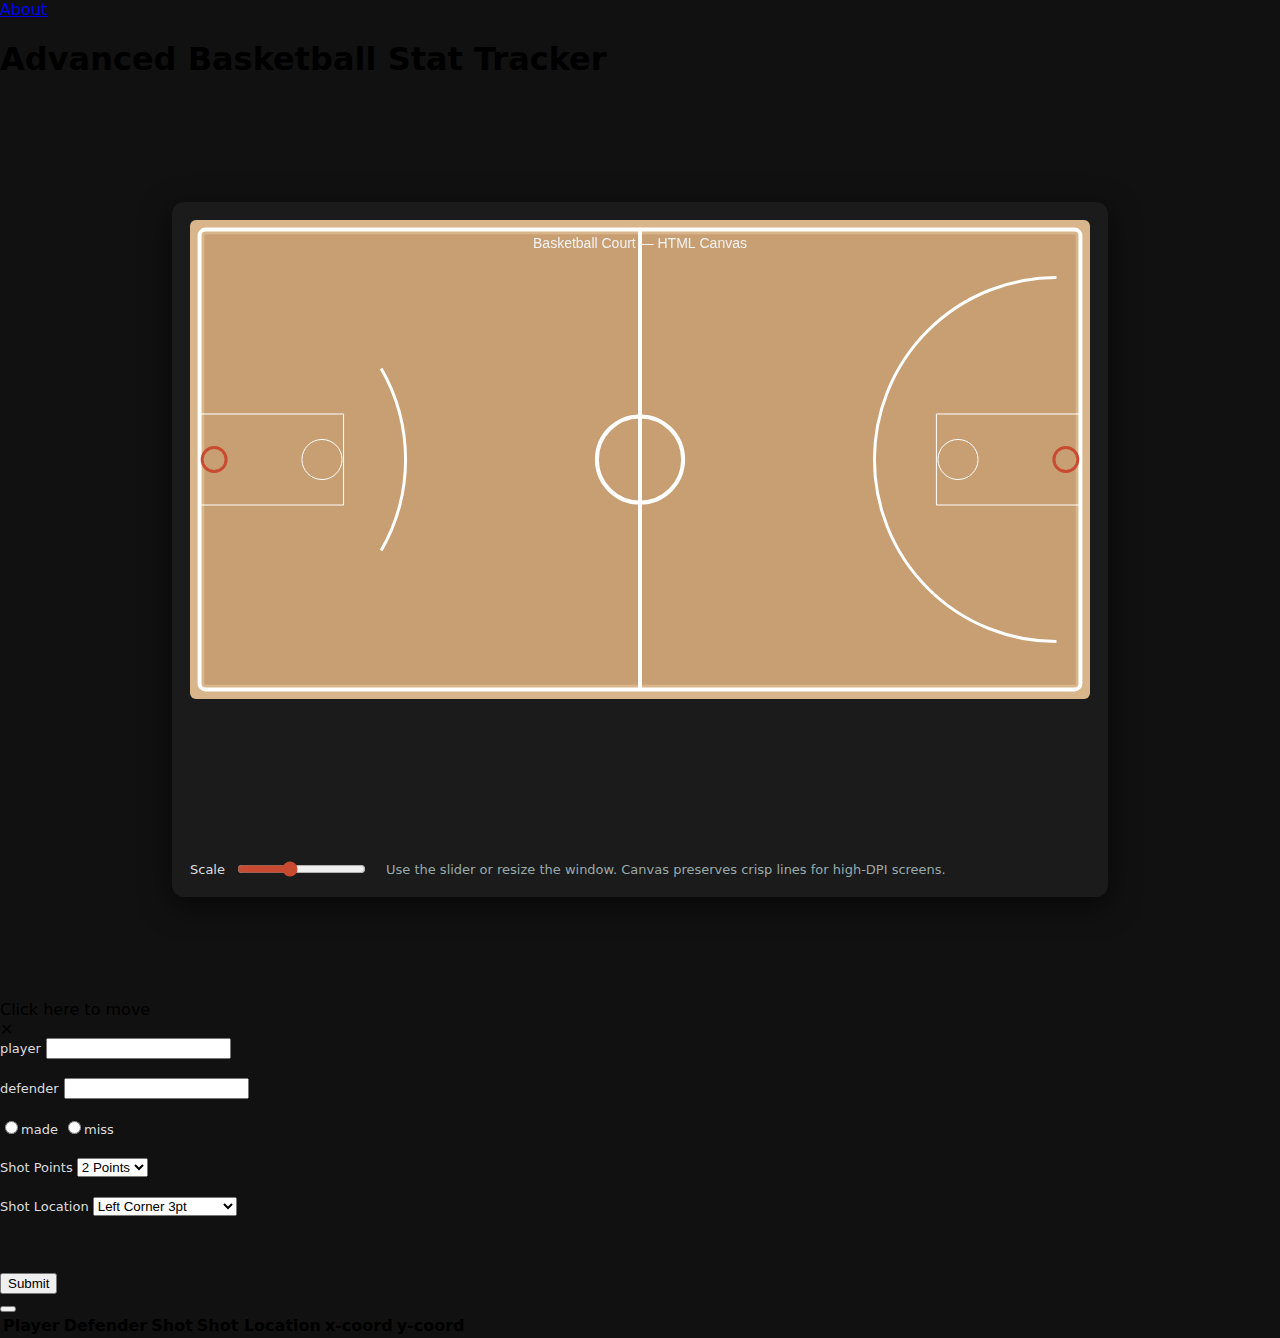
<file: index.html>
<!doctype html>
<html lang="en">
<head>
  <link rel="stylesheet" href="style.css">
  <meta charset="utf-8" />
  <meta name="viewport" content="width=device-width,initial-scale=1" />
  <title>Basketball Court (HTML Canvas)</title>
  <style>
    :root{--bg:#f4d9a6;--wood:#d9b78a;--line:#ffffff;--accent:#c84b31}
    html,body{height:100%;margin:0;font-family:Inter, system-ui, Arial, sans-serif;background:#111}
    .wrap{min-height:100vh;display:flex;align-items:center;justify-content:center;padding:20px;box-sizing:border-box}
    .card{background:#1b1b1b;padding:18px;border-radius:12px;box-shadow:0 8px 30px rgba(0,0,0,.6);}
    canvas{display:block;border-radius:6px;max-width:100%;height:auto}
    .controls{color:#ddd;margin-top:10px;font-size:13px;display:flex;gap:10px;align-items:center}
    label{font-size:13px;color:#ddd}
    input[type=range]{accent-color:var(--accent)}
    .hint{color:#9aa; font-size:13px;margin-left:8px}
  </style>
  <script src = "court.js" defer> </script>

<script src = "onClick.js" defer> </script>

</head>
<body>
  <a href="about.html" > About </a>
  <h1>
    Advanced Basketball Stat Tracker
  </h1>
  
  <div class="wrap">
    <div class="card">
      <canvas id="court" onclick="onClick()"></canvas>
      <canvas id="court" onclick="getMousePosition()">  </canvas>
      <div class="controls">
        <label>Scale</label>
        <input id="scale" type="range" min="0.6" max="1.6" step="0.01" value="1">
        <div class="hint">Use the slider or resize the window. Canvas preserves crisp lines for high-DPI screens.</div>
      </div>
    </div>
  </div>

  <script src="script.js">

  </script>

  <script src = "draggablediv.js" defer>

  </script>

  

  <div class="pop-up" id="popUp">
    <div id = "mydivheader">  Click here to move </div>
    <div class="popup" id="myPopup">
      <span class="close-button" id="closePopup">&times;</span>
      <div class="popup-content"> 
        <!-- <h2>
          Welcome!
        </h2> -->
        <form id = "shotEvent" >
          <label for="player">player</label> <input id = "player" type="number"> 

          <br><br>

          <label for="defender">defender</label> <input id = "defender" type="number">

          <br><br>

          <input type = "radio" name = "made/miss" value="1"><label for="made">made</label>
          <input type = "radio" name = "made/miss" value="2"><label for="miss">miss</label>
          
          <br><br>

          <label for="shotPoints"> Shot Points </label>

          <select name="Points" id="shotPoints">   
            <option value="2 pt"> 2 Points </option>
            <option value="3 pt"> 3 Points </option>
          </select>

          <br><br>

          <label for="shotLocation"> Shot Location </label>

          <select name="Location" id="shotLocation">
            <option value="Left Corner 3pt"> Left Corner 3pt </option>
            <option value="Left Wing 3pt"> Left Wing 3pt </option>
            <option value="Center 3pt"> Center 3pt </option>
            <option value="Right Wing 3pt"> Right Wing 3pt </option>
            <option value="Right Corner 3pt"> Right Corner 3pt </option>
            <option value="Right Baseline 2pt"> Right Baseline 2pt </option>
            <option value="Right Wing 2pt"> Right Wing 2pt </option>
            <option value="Center Midrange 2pt"> Center Midrange 2pt </option>
            <option value="Left Wing 2pt"> Left Wing 2pt </option>
            <option value="Left Baseline 2pt"> Left Baseline 2pt </option>
            <option value="Paint"> Paint </option>
          </select>

          <br><br>

          <span id="X-coordinate"> </span>
          <span id="Y-coordinate"> </span>

          <br><br>

          <input type="submit">

        </form>
        <!-- <button>
          Submit
        </button> -->
      </div>
    </div>
  </div>

  <button id="OpenPopup" >
  </button>

  <table id="data">
    <tr>
      <th>
        Player
      </th>
      <th>
        Defender
      </th>
      <th>
        Shot
      </th>
      <th>
        Shot Location
      </th>
      <th>
        x-coord
      </th>
      <th>
        y-coord
      </th>
    </tr>
  </table>

  




  <!-- <div class="description">
    <p>
      Tracks advanced basketball stats using shot charts
    </p>
    <p> 
      Uses locations of each shot and tracks the makes and misses, along with FG% and turnovers
    </p>
    <p>
      Analyzes each shot on offense and defense to see where the most efficient shot is
    </p>
  </div>
  
  <p>

  </p>
  <img width="500px" src="bb_court.webp">
  <div class="court_locations">
    <h2>
      Locations Tracked on Court
    </h2>
    <p>
      LeftCorner3PT,
      LeftWing3PT,
      Center3PT,
      RightWing3PT,
      RightCorner3PT,
    </p>
  </div>
  <table>
    <tr>
      <td>
        name
      </td>
      <td>
        LeftCorner3PT
      </td>
    </tr>
  </table> -->
</body>
</file>
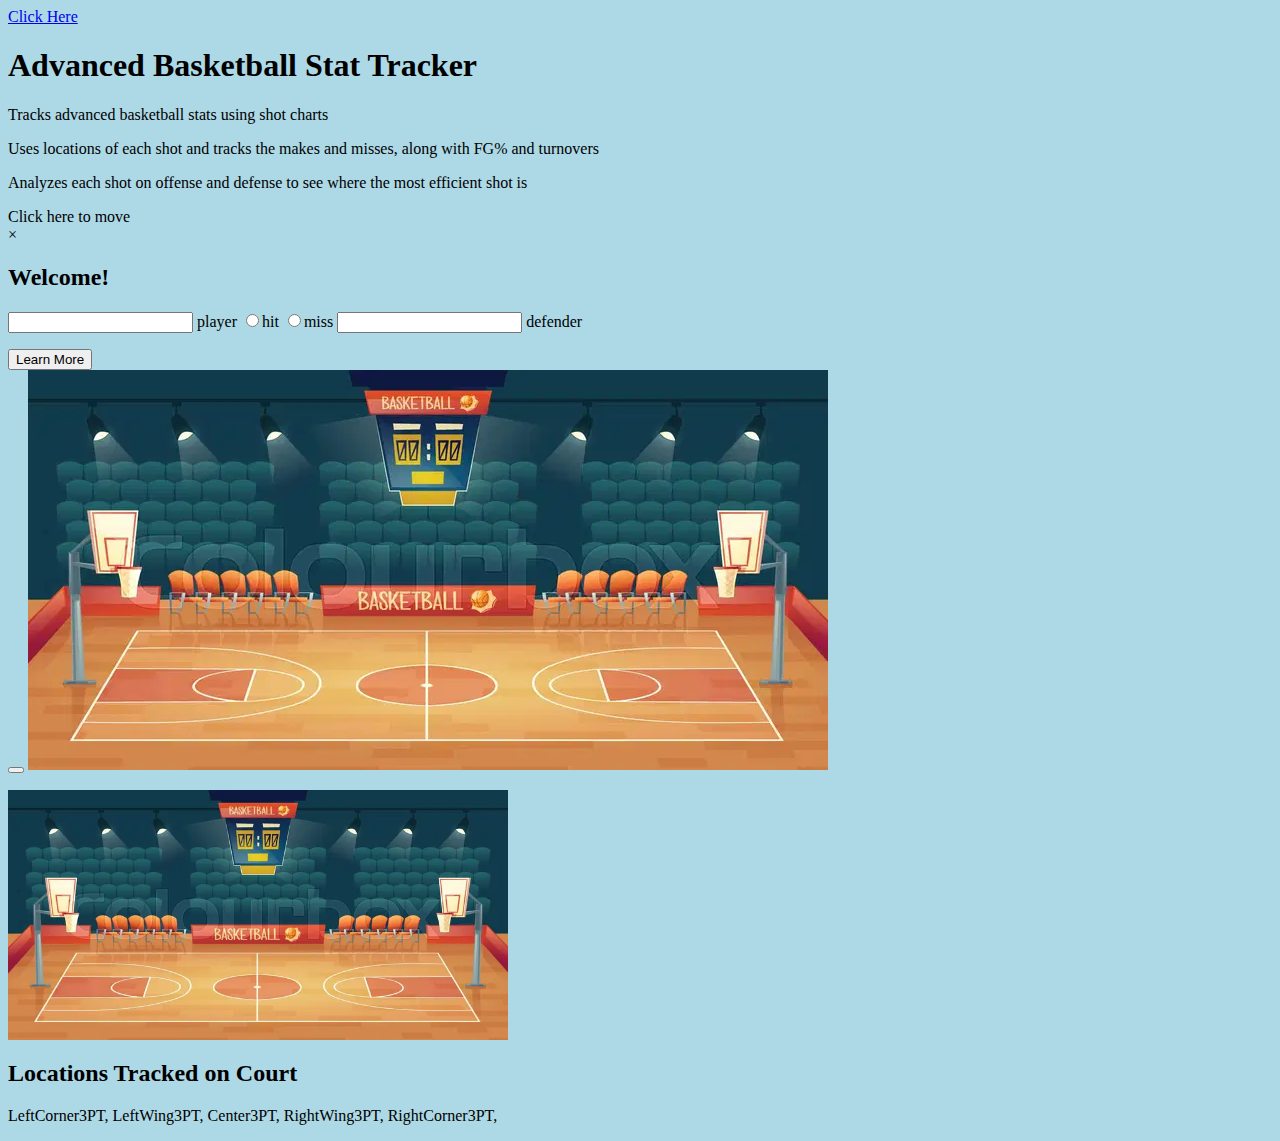
<file: about.html>
<a href="index.html" > Click Here     </a>

<head>
<link rel="stylesheet" href="style.css">
</head>
<body>
  <!-- <a href="about.html" > About </a> -->
  <h1>
    Advanced Basketball Stat Tracker
  </h1>
  <div class="description">
    <p>
      Tracks advanced basketball stats using shot charts
    </p>
    <p> 
      Uses locations of each shot and tracks the makes and misses, along with FG% and turnovers
    </p>
    <p>
      Analyzes each shot on offense and defense to see where the most efficient shot is
    </p>
  </div>
  
  <script src="script.js">
    
  </script>

  <div class="pop-up" id="popUp">
    <div id = "mydivheader">  Click here to move </div>
    <div class="popup" id="myPopup">
      <span class="close-button" id="closePopup">&times;</span>
      <div class="popup-content"> 
        <h2>
          Welcome!
        </h2>
        <form id = "shotEvent">
          <input id = "player" type="number"> <label for="player">player</label>

          <input type = "radio" name = "hit/miss" value="1"><label for="hit">hit</label>
          
          <input type = "radio" name = "hit/miss" value="2"><label for="miss">miss</label>

          <input id = "defender" type="number"> <label for="defender">defender</label>

          

        </form>
        <button>
          Learn More
        </button>
      </div>
    </div>
  </div>

  <button id="OpenPopup" >
  </button>

  

<img onclick = "onClick()" src = "bb_court.webp">

  <p>

  </p>
  <img width="500px" src="bb_court.webp">
  <div class="court_locations">
    <h2>
      Locations Tracked on Court
    </h2>
    <p>
      LeftCorner3PT,
      LeftWing3PT,
      Center3PT,
      RightWing3PT,
      RightCorner3PT,
    </p>
  </div>
  <!-- <table>
    <tr>
      <td>
        name
      </td>
      <td>
        LeftCorner3PT
      </td>
    </tr>
  </table> -->
</body>
</file>
<file: style.css>
body {
  background-color: lightblue;
}
</file>
